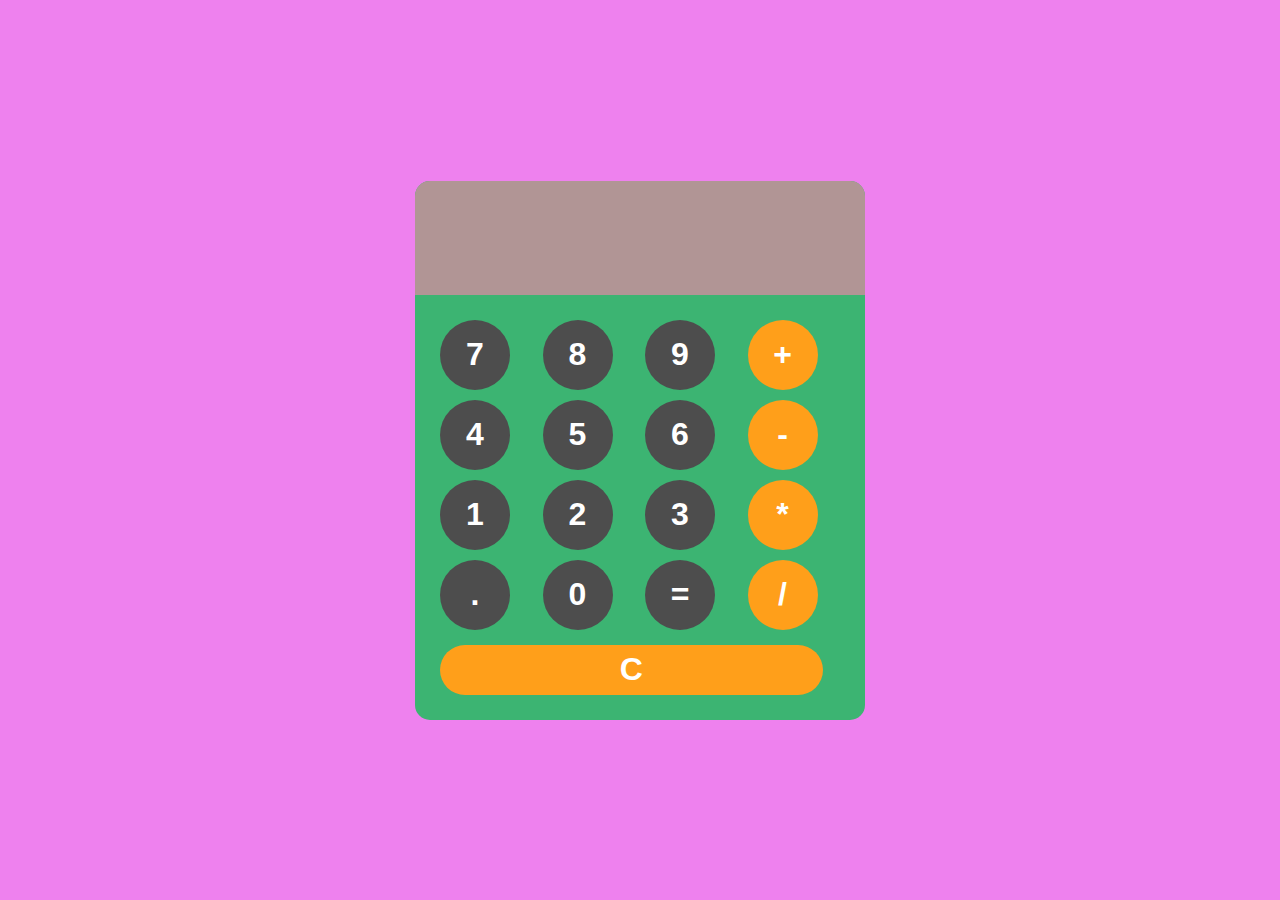
<file: calculator/index.html>
<!DOCTYPE html>
<html lang="en">
<head>
    
    <meta name="viewport" content="width=device-width, initial-scale=1.0">
    <title>Calso</title>
    <link href="./styles.css" rel="stylesheet">
</head>
<body>
    
    <div id="calculator">
        <input id="display" readonly>
        <div id="keys">
            <button onclick="appendToDisplay('7')">7</button>
            <button onclick="appendToDisplay('8')">8</button>
            <button onclick="appendToDisplay('9')">9</button>
            <button onclick="appendToDisplay('+')" class="operator-btn">+</button>
            <button onclick="appendToDisplay('4')">4</button>
            <button onclick="appendToDisplay('5')">5</button>
            <button onclick="appendToDisplay('6')">6</button>
            <button onclick="appendToDisplay('-')" class="operator-btn">-</button>
            <button onclick="appendToDisplay('1')">1</button>
            <button onclick="appendToDisplay('2')">2</button>
            <button onclick="appendToDisplay('3')">3</button>
            <button onclick="appendToDisplay('*')" class="operator-btn">*</button>
            <button onclick="appendToDisplay('.')">.</button>
            <button onclick="appendToDisplay('0')">0</button>
            <button onclick="calculate()" >=</button>
            <button onclick="appendToDisplay('/')" class="operator-btn">/</button>
        </div>
        <div id="clear">
            <button onclick="clearDisplay()" class="operator-btn">C</button>
        </div>

    </div>


    <script src="./calc.js"></script>
</body>
</html>
</file>
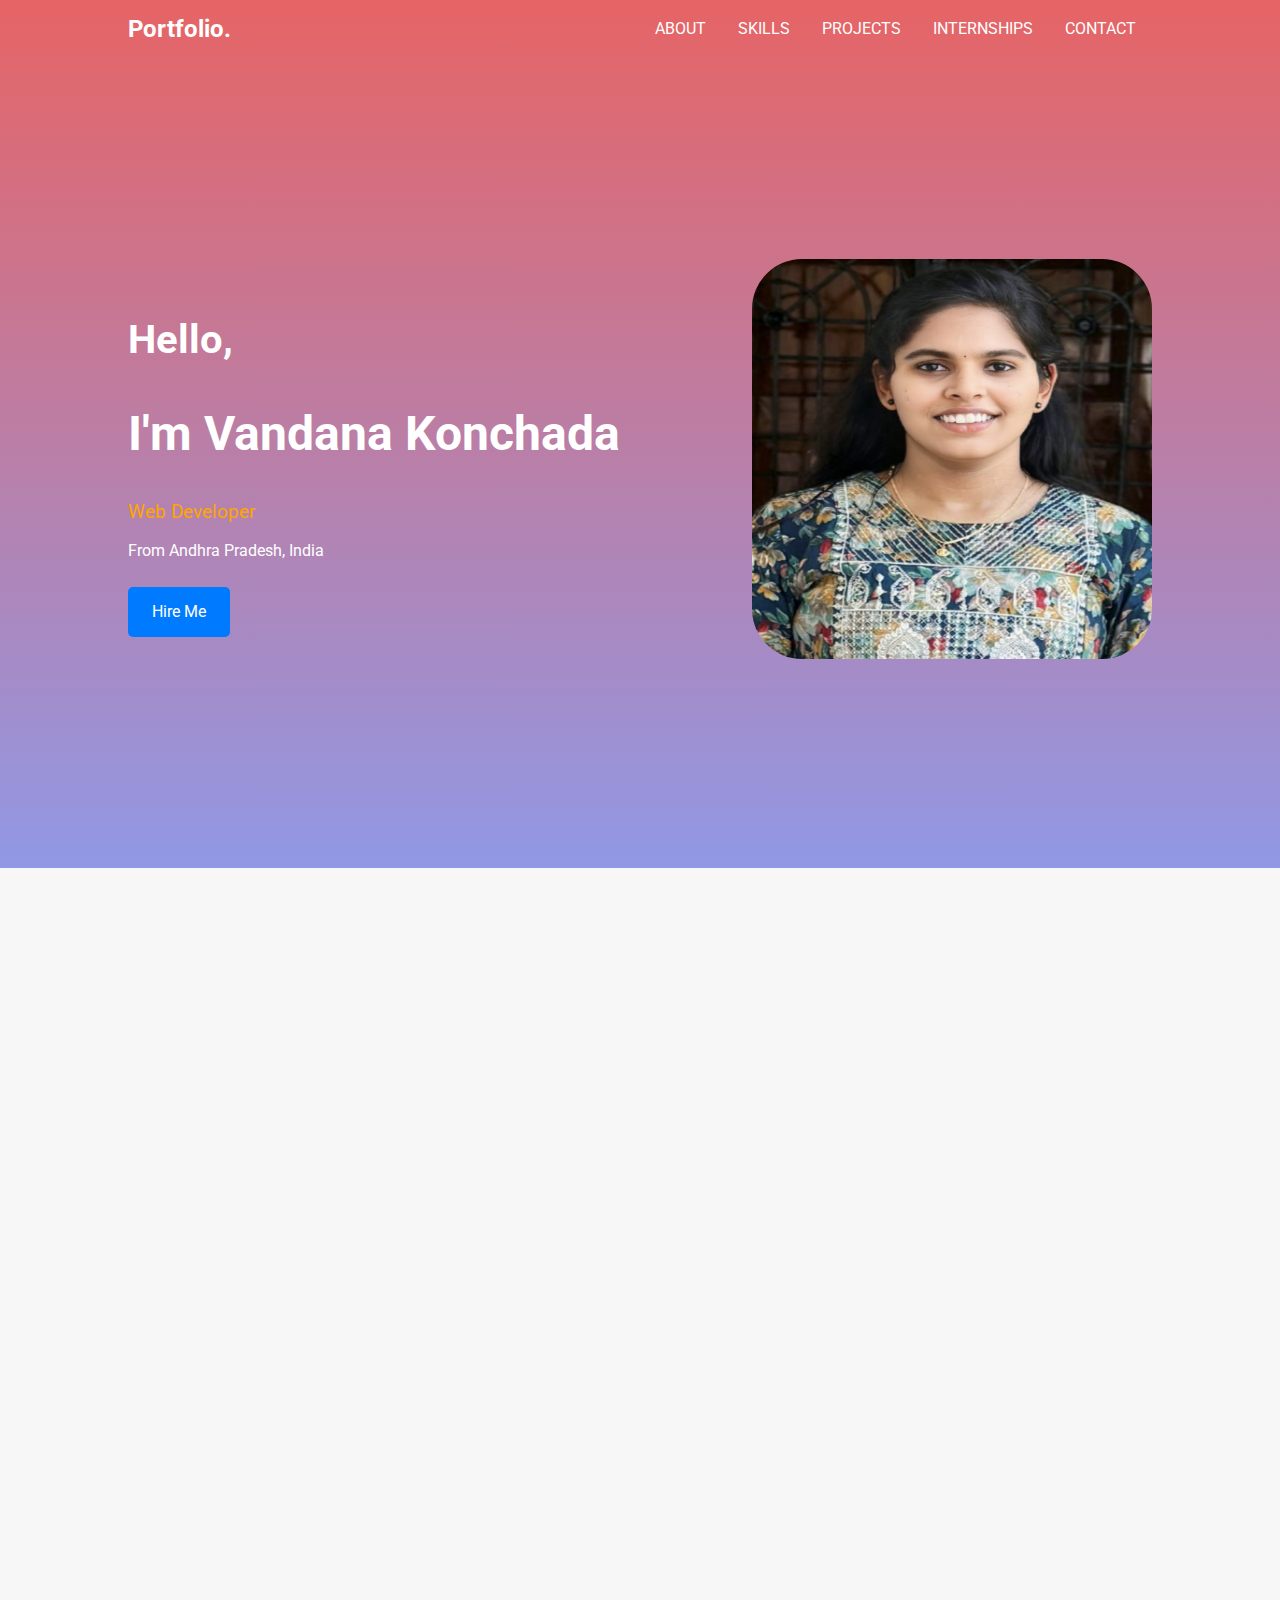
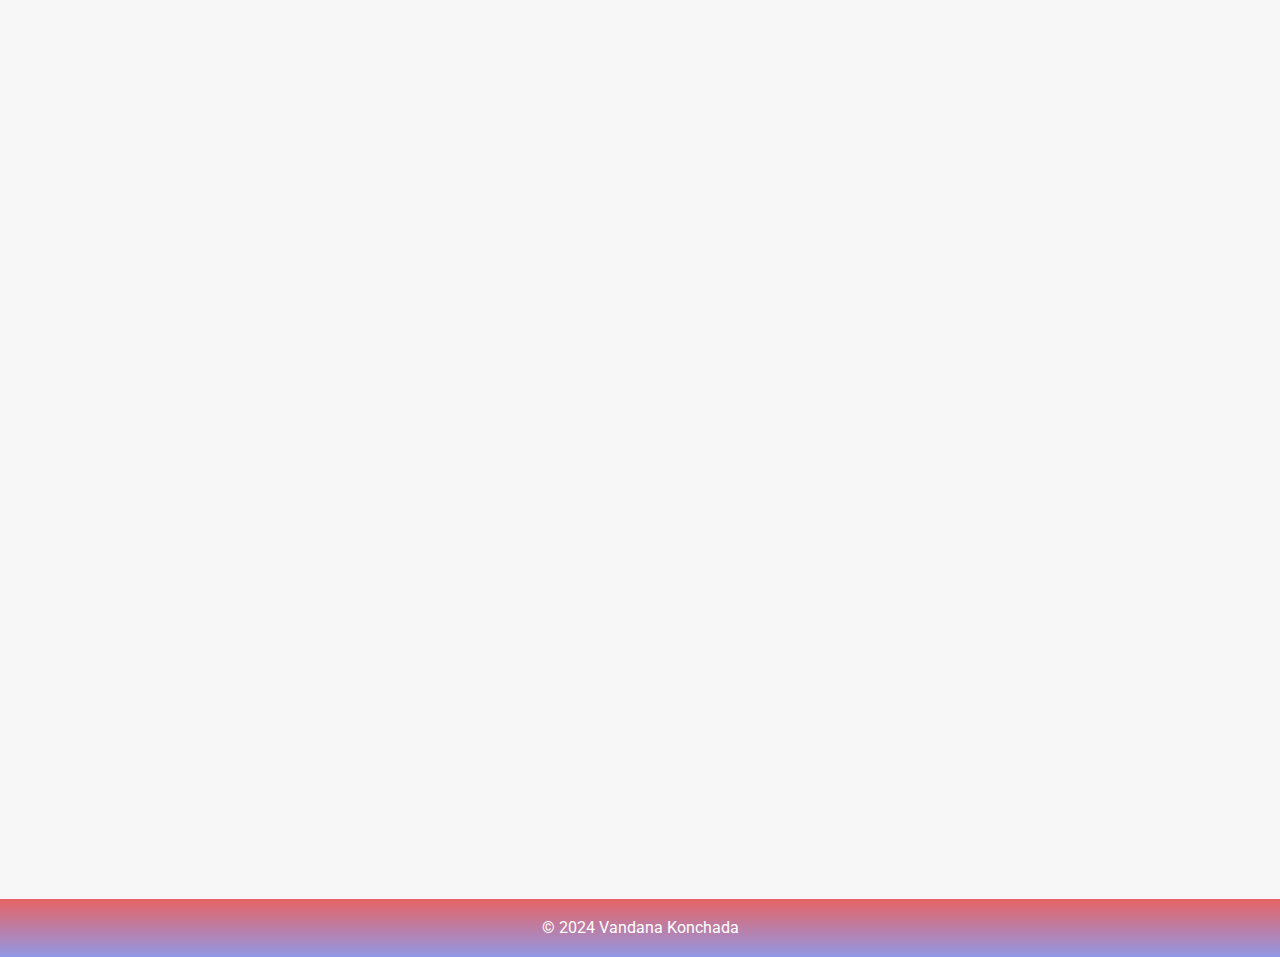
<file: portfolio/index.html>
<!DOCTYPE html>
<html lang="en">
<head>
    <meta charset="UTF-8">
    <meta name="viewport" content="width=device-width, initial-scale=1.0">
    <title>My Portfolio</title>
    <link rel="stylesheet" href="./css/styles.css">
    <link href="https://fonts.googleapis.com/css2?family=Roboto:wght@400;700&display=swap" rel="stylesheet">
</head>
<body>
    <header>
        <div class="container">
            <nav>
                <div class="logo">Portfolio.</div>
                <ul>
                    <li><a href="#about">About</a></li>
                    <li><a href="#skills">Skills</a></li>
                    <li><a href="#projects">Projects</a></li>
                    <li><a href="#internships">Internships</a></li>
                    <li><a href="#contact">Contact</a></li>
                </ul>
            </nav>
            <div class="header-content">
                <div class="intro">
                    <p class="hello">Hello,</p>
                    <h1>I'm Vandana Konchada </h1>
                    <p class="profession">Web Developer</p>
                    <p>From Andhra Pradesh, India</p>
                    <a href="#contact" class="btn">Hire Me</a>
                </div>
                <div class="profile-pic">
                    <img src="./profile.jpg" alt="John Doe">
                </div>
            </div>
        </div>
    </header>
    
    <section id="about" class="section">
        <div class="container">
            <h2>About Me</h2>
            <p>Hello! I'm Vandana, a passionate web developer with a love for creating dynamic and responsive web experiences.</p>
        </div>
    </section>

    <section id="skills" class="section">
        <div class="container">
            <h2>Skills</h2>
            <div class="skills-list">
                <div class="skill">C, C++</div>
                <div class="skill">Web Development (HTML, CSS, JS)</div>
                <div class="skill">SQL</div>
            </div>
        </div>
    </section>

    <section id="projects" class="section">
        <div class="container">
            <h2>Projects</h2>
            <div class="projects-grid">
                <div class="project-card">
                    <h3>Diabetic retinopathy Detection Using Deep Learning</h3>
                    <p>Developed this project using Deep Learning and CNN and LPB Algorithums</p>
                </div>
                <div class="project-card">
                    <h3>Text Generation Model using Python</h3>
                    <p>Developed this project using Deep Learning, Manchine Learning</p>
                </div>
            </div>
        </div>
    </section>

    <section id="internships" class="section">
        <div class="container">
            <h2>Internships</h2>
            <div class="internships-grid">
                <div class="internship-card">
                    <h3>AWS Cloud Virtual Internship - EduSkills Foundation</h3>
                </div>
                <div class="internship-card">
                    <h3>Deep Learning Foundation followed Mechine Leraning - NASSCOM</h3>
                                  </div>
            </div>
        </div>
    </section>

    <section id="contact" class="section">
        <div class="container">
            <h2>Contact Me</h2>
            <p>Feel free to reach out for collaborations or just a friendly hello!</p>
            <p>Email:kvandana7073@gmail.com</p>
        </div>
    </section>

    <footer>
        <div class="container">
            <p>&copy; 2024 Vandana Konchada</p>
        </div>
    </footer>

    <script>
        document.addEventListener('DOMContentLoaded', () => {
            const sections = document.querySelectorAll('.section');
            const observerOptions = {
                root: null,
                threshold: 0.1
            };

            const observer = new IntersectionObserver((entries) => {
                entries.forEach(entry => {
                    if (entry.isIntersecting) {
                        entry.target.classList.add('fade-in');
                    }
                });
            }, observerOptions);

            sections.forEach(section => {
                observer.observe(section);
            });
        });
    </script>
</body>
</html>
</file>
<file: calculator/styles.css>
body{
    margin:0;
    display: flex;
    justify-content: center;
    align-items: center;
    height: 100vh;
    background-color: hsl(300, 76%, 72%);
}
#calculator{
    font-family: Arial, sans-serif;
    background-color: hsl(147, 50%, 47%);
    border-radius: 15px;
    max-width: 450px;
    overflow: hidden;
}
#display{
    width: 100%;
    padding: 20px;
    font-size: 4rem;
    text-align: left;
    border:none;
    background-color: hsl(0, 15%, 64%);
    color: white;
}
#keys{
    display: grid;
    grid-template-columns: repeat(4,1fr);
    gap:10px;
    padding: 25px;
    padding-bottom: 15px;
}

#clear{
    width: 100%;
    padding-top: 0;
    padding-bottom:25px;
    padding-left: 25px;
}

#clear button{
    width: 85%;
    height: 50px;

}




button{
    width: 70px;
    height: 70px;
    border-radius: 35px;
    border: none;
    background-color: hsl(0, 0%, 30%);
    color : white;
    font-size: 2rem;
    font-weight: bold;
    cursor: pointer;
}

button:hover{
    background-color: hsl(0, 0%, 40%);
}
button:active{
    background-color: hsl(0, 0%, 50%);
}
.operator-btn{
    background-color: hsl(35, 100%, 55%);
}
.operator-btn:hover{
    background-color: hsl(35, 100%, 65%);
}
.operator-btn:active{
    background-color: hsl(35, 100%, 75%);
}
</file>
<file: portfolio/css/styles.css>
/* Reset some default browser styling */
body, h1, h2, p, ul, li, a {
    margin: 0;
    padding: 0;
    text-decoration: none;
    list-style: none;
}

/* Basic styling */
body {
    font-family: 'Roboto', sans-serif;
    line-height: 1.6;
    color: #333;
    background: #f7f7f7;
}

/* Container styling */
.container {
    width: 80%;
    margin: auto;
    overflow: hidden;
}

/* Header styling */
header {
    background: linear-gradient(#e66465, #9198e5);;
    color: #fff;
    padding: 2em 0 0;
    padding-top: 0;
    display: flex;
    align-items: center;
    animation: slide-down 1s ease-out;
}

nav {
    display: flex;
    justify-content: space-between;
    align-items: center;
    padding-top: -100px;
    margin-top: 0;
}

nav .logo {
    font-size: 1.5em;
    font-weight: bold;
    color: #fff;
}

nav ul {
    display: flex;
    justify-content: center;
    padding: 1em 0;
}

nav ul li {
    margin: 0 1em;
}

nav ul li a {
    color: #fff;
    text-transform: uppercase;
    transition: color 0.3s;
}

nav ul li a:hover {
    color: #ffa500;
}

.header-content {
    display: flex;
    align-items: center;
    justify-content: space-between;
    width: 100%;
    height: 90vh;
}

.intro {
    max-width: 50%;
    padding-top: 0;
}

.intro p {
    margin: 0.5em 0;
}

.intro .hello {
    font-size: 2.5em;
    font-weight: bold;
    margin: 0.5em 0;
}

.intro h1 {
    font-size: 3em;
    margin: 0.5em 0;
}

.intro .profession {
    color: #ffa500;
    font-size: 1.2em;
}

.btn {
    display: inline-block;
    padding: 0.75em 1.5em;
    margin-top: 1em;
    background: #007bff;
    color: #fff;
    border-radius: 5px;
    transition: background 0.3s;
}

.btn:hover {
    background: #0056b3;
}

.profile-pic img {
  width: 400px;
  height: 400px;
  border-radius: 50px;
}

/* Section styling */
.section {
    padding: 3em 0;
    opacity: 0;
    transform: translateY(50px);
    transition: opacity 1s ease-out, transform 1s ease-out;
}

.section.fade-in {
    opacity: 1;
    transform: translateY(0);
}

.section h2 {
    text-align: center;
    margin-bottom: 1em;
    font-size: 2.5em;
    color: #333;
    position: relative;
}

.section h2::after {
    content: '';
    width: 100px;
    height: 3px;
    background: #ffa500;
    position: absolute;
    bottom: -10px;
    left: 50%;
    transform: translateX(-50%);
}

.section p {
    text-align: center;
    margin: 0 auto;
    width: 70%;
    font-size: 1.1em;
    color: #555;
}

/* Skills list styling */
.skills-list {
    display: flex;
    justify-content: space-around;
    flex-wrap: wrap;
}

.skill {
    background: #fff;
    padding: 1em 2em;
    margin: 1em;
    text-align: center;
    box-shadow: 0 4px 8px rgba(0, 0, 0, 0.1);
    border-top: 3px solid #ffa500;
    transition: transform 0.3s, box-shadow 0.3s;
}

.skill:hover {
    transform: translateY(-10px);
    box-shadow: 0 8px 16px rgba(0, 0, 0, 0.2);
}

/* Projects and Internships grid styling */
.projects-grid, .internships-grid {
    display: flex;
    justify-content: space-around;
    flex-wrap: wrap;
}

.project-card, .internship-card {
    background: #fff;
    padding: 1.5em;
    margin: 1em;
    flex: 1 1 30%;
    text-align: center;
    box-shadow: 0 4px 8px rgba(0, 0, 0, 0.1);
    border-top: 3px solid #ffa500;
    transition: transform 0.3s, box-shadow 0.3s;
}

.project-card:hover, .internship-card:hover {
    transform: translateY(-10px);
    box-shadow: 0 8px 16px rgba(0, 0, 0, 0.2);
}

.project-card h3, .internship-card h3 {
    margin-bottom: 0.5em;
    color: #333;
}

.project-card p, .internship-card p {
    color: #777;
}

/* Footer styling */
footer {
    background: linear-gradient(#e66465, #9198e5);
    color: #fff;
    text-align: center;
    padding: 1em 0;
}

/* Animations */
@keyframes slide-down {
    from {
        transform: translateY(-100%);
        opacity: 0;
    }
    to {
        transform: translateY(0);
        opacity: 1;
    }
}
</file>
